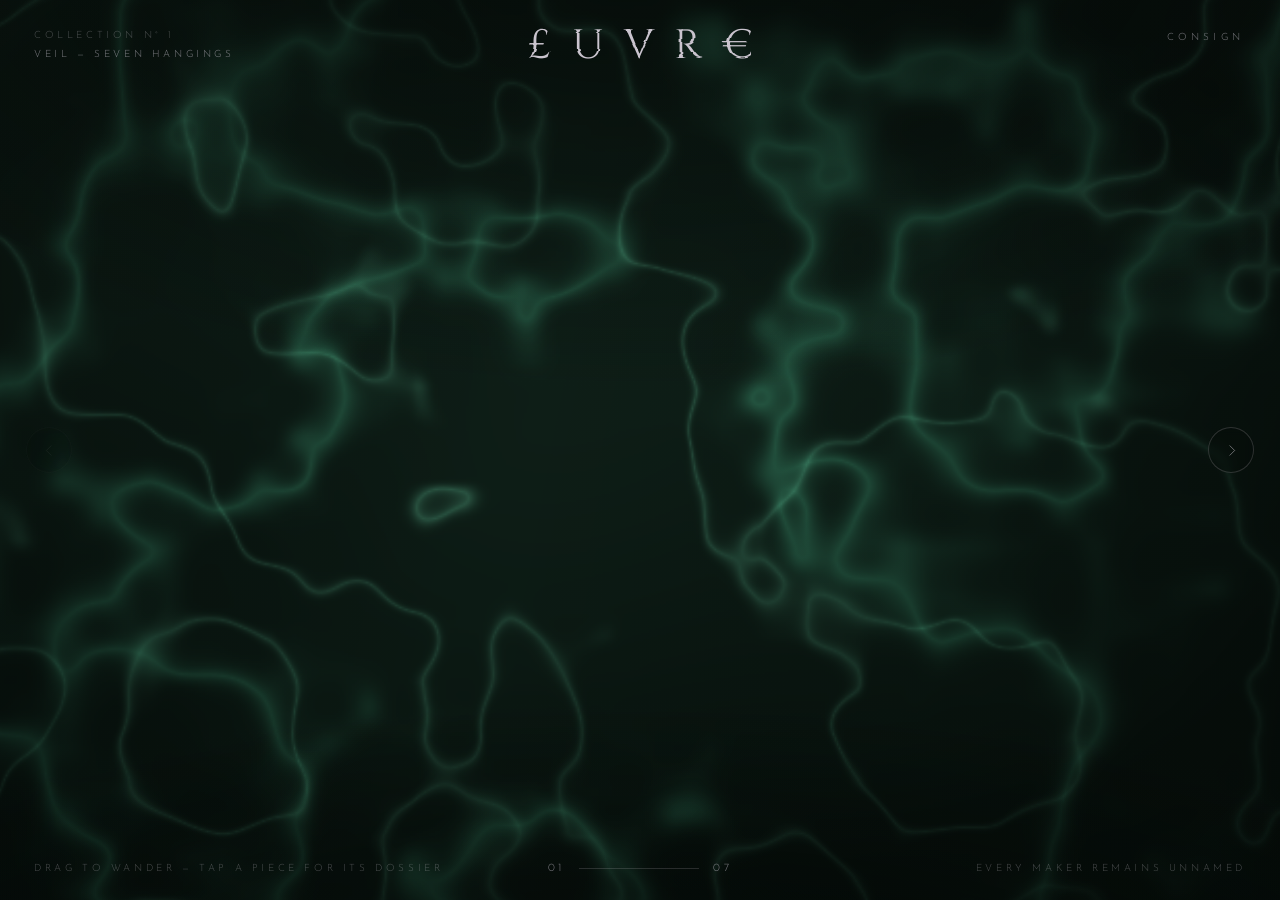
<file: index.html>
<!DOCTYPE html>
<html lang="en">
<head>
<meta charset="UTF-8">
<meta name="viewport" content="width=device-width, initial-scale=1, viewport-fit=cover">
<title>£UVR€ — Veil</title>
<link rel="preconnect" href="https://fonts.googleapis.com">
<link rel="preconnect" href="https://fonts.gstatic.com" crossorigin>
<link href="https://fonts.googleapis.com/css2?family=Cinzel:wght@400&family=Cormorant+Garamond:ital,wght@0,400;0,500;0,600;1,400;1,500&family=Josefin+Sans:wght@200;300;400;500&display=swap" rel="stylesheet">
<style>
/* ============ foundation ============ */
*{margin:0;padding:0;box-sizing:border-box}
:root{
  --ink:#cac4ce;                     /* every letter on the site */
  --ink-dim:rgba(202,196,206,.62);
  --ink-faint:rgba(202,196,206,.36);
  --lav:#cac4ce;
  --lav-soft:rgba(202,196,206,.5);
  --lav-line:rgba(202,196,206,.42);
  --hair:rgba(202,196,206,.13);
  --hair2:rgba(202,196,206,.3);
  --f-ui:'Josefin Sans',sans-serif;
  --f-serif:'Cormorant Garamond',serif;
  --f-logo:'Cinzel',serif;
  --curve:cubic-bezier(.22,1,.36,1);
}
html,body{height:100%}
body{background:#050907;color:var(--ink);font-family:var(--f-ui);overflow:hidden;
  user-select:none;-webkit-user-select:none;-webkit-tap-highlight-color:transparent;overscroll-behavior:none}
[hidden]{display:none!important}
button{font-family:inherit;background:none;border:0;color:inherit;cursor:pointer}
::selection{background:rgba(202,196,206,.25);color:#f2eff6}
:focus-visible{outline:1px solid var(--lav);outline-offset:3px}

/* ============ marble backdrop (emerald room, unchanged) ============ */
#bgWrap{position:fixed;inset:-7%;z-index:0;opacity:0;transition:opacity 1.6s ease .1s;will-change:transform}
body.ready #bgWrap{opacity:1}
#marble{position:absolute;inset:0;width:100%;height:100%;animation:drift 90s ease-in-out infinite alternate}
@keyframes drift{from{transform:translate3d(-1.1%,-.8%,0)}to{transform:translate3d(1.1%,.8%,0)}}
.bg-shade{position:absolute;inset:0;pointer-events:none;background:
  radial-gradient(100% 72% at 50% 0%,rgba(2,6,4,.58),transparent 62%),
  radial-gradient(120% 62% at 50% 110%,rgba(2,6,4,.62),transparent 58%),
  linear-gradient(102deg,rgba(2,6,4,.3),transparent 42%,rgba(2,6,4,.36))}

/* ============ HUD ============ */
.hud{position:fixed;left:0;right:0;z-index:40;display:grid;grid-template-columns:1fr auto 1fr;
  align-items:start;padding:26px 34px;pointer-events:none;opacity:0;transition:opacity .9s ease .7s}
body.ready .hud{opacity:1}
.hud>*{pointer-events:auto}
.hud.bottom{top:auto;bottom:0;align-items:center;padding:22px 34px}
.corner{font:300 10px/1.9 var(--f-ui);letter-spacing:.36em;text-transform:uppercase;color:var(--ink-faint)}
.corner .sub{display:block;color:var(--ink-dim)}
.corner.right{text-align:right}
#hint{transition:opacity .8s ease}
#hint.gone{opacity:0}
.consign-link{font:300 10px var(--f-ui);letter-spacing:.42em;text-transform:uppercase;color:var(--ink-dim);
  padding:6px 2px;border-bottom:1px solid transparent;transition:.35s}
.consign-link:hover{color:var(--ink);border-bottom-color:var(--lav-line)}

/* laser wordmark — £UVR€ */
.logo-wrap{grid-column:2;text-align:center;position:relative}
.logo{display:inline-block;position:relative;
  font:400 clamp(24px,3.2vw,42px)/1 var(--f-logo);
  letter-spacing:.5em;padding-left:.5em;color:var(--lav);
  filter:url(#laserFx);
  animation:laserOn 1.4s steps(1,end) both,laserPulse 3.6s 1.4s ease-in-out infinite}
@keyframes laserOn{0%{opacity:0}10%{opacity:.35}14%{opacity:.08}26%{opacity:.85}32%{opacity:.4}46%{opacity:1}100%{opacity:1}}
@keyframes laserPulse{
  0%,100%{text-shadow:0 0 1px rgba(240,238,246,.85),0 0 9px rgba(202,196,206,.7),0 0 24px rgba(202,196,206,.45),0 0 56px rgba(184,166,228,.3)}
  50%{text-shadow:0 0 1px rgba(246,244,250,.95),0 0 13px rgba(216,210,224,.9),0 0 32px rgba(202,196,206,.6),0 0 72px rgba(184,166,228,.44)}}
.logo::after{content:"";position:absolute;left:4%;right:4%;bottom:-15px;height:1px;transform-origin:50% 50%;
  background:linear-gradient(90deg,transparent,var(--lav) 18%,#ece9f2 50%,var(--lav) 82%,transparent);
  transform:scaleX(0);opacity:0;animation:beam 1.5s .85s ease-out}
@keyframes beam{0%{transform:scaleX(0);opacity:0}18%{opacity:1}55%{transform:scaleX(1)}100%{transform:scaleX(1);opacity:0}}

/* meter */
.meter{grid-column:2;display:flex;align-items:center;gap:14px;font:300 11px var(--f-ui);
  letter-spacing:.34em;color:var(--ink-dim)}
.meter .bar{width:120px;height:1px;background:rgba(202,196,206,.18);position:relative;overflow:hidden}
.meter .bar b{position:absolute;inset:0;background:var(--lav);transform-origin:0 50%;transform:scaleX(0);
  box-shadow:0 0 8px var(--lav-soft)}

/* edge navigation */
.nav{position:fixed;top:50%;transform:translateY(-50%);z-index:30;width:46px;height:46px;border-radius:50%;
  border:1px solid rgba(202,196,206,.2);background:rgba(6,12,9,.35);color:var(--ink-dim);
  display:flex;align-items:center;justify-content:center;transition:.35s;backdrop-filter:blur(4px)}
.nav:hover{color:var(--ink);border-color:var(--lav-line);box-shadow:0 0 24px -6px var(--lav-soft)}
.nav.off{opacity:.12;pointer-events:none}
#navPrev{left:26px}#navNext{right:26px}
@media (hover:none),(max-width:880px){.nav{display:none}}

/* ============ stage / slides ============ */
#stage{position:fixed;inset:0;z-index:10;cursor:grab;touch-action:none}
#stage:active{cursor:grabbing}
#track{position:absolute;inset:0;will-change:transform}
.slide{position:absolute;top:0;width:100%;height:100%}
.inner{height:100%;display:flex;align-items:center;justify-content:center;gap:clamp(36px,6vw,110px);padding:0 8vw}
.art-wrap{display:flex;flex-direction:column;align-items:center;gap:16px;will-change:transform}

/* the auto-frame (colors derived per-piece from the artwork itself) */
.art{position:relative;width:min(46vh,36vw);aspect-ratio:4/5;
  --gap:clamp(10px,2vmin,20px);--mp:clamp(12px,2.3vmin,24px);
  --l:rgba(190,210,196,.5);--l-soft:rgba(190,210,196,.35);--l-line:rgba(190,210,196,.14);
  --dom:rgba(60,140,110,.45);--dom2:rgba(60,140,110,.16);--matHi:#0b100d}
.deco{position:absolute;inset:0;background:linear-gradient(165deg,#111814,#070b09 70%);
  border:1px solid var(--l);
  box-shadow:0 34px 70px -26px rgba(0,0,0,.92),0 0 66px -6px var(--dom),inset 0 0 0 1px rgba(255,255,255,.035);
  transition:opacity .45s ease .22s,transform .7s var(--curve);transform-origin:50% 50%}
.deco::before{content:"";position:absolute;inset:-11px;border:1px solid var(--l-soft);pointer-events:none}
.mat{position:absolute;inset:var(--gap);padding:var(--mp)}
.mat-bg{position:absolute;inset:0;background:radial-gradient(130% 95% at 50% 24%,var(--matHi),#050807 82%);
  box-shadow:inset 0 0 0 1px var(--l-line),inset 0 0 48px var(--dom2);transition:opacity .5s ease .25s}
.mat canvas{position:relative;width:100%;height:100%;display:block}
.art.ghost .deco{opacity:0;transform:scale(1.14)}
.art.ghost .mat-bg{opacity:0}

.plaque{font:300 9px var(--f-ui);letter-spacing:.4em;text-transform:uppercase;color:rgba(202,196,206,.8);
  border:1px solid rgba(202,196,206,.24);padding:6px 12px 5px 16px}

/* caption */
.caption{width:min(30vw,330px);will-change:transform,opacity}
.cap-no{font:300 10px/1 var(--f-ui);letter-spacing:.42em;text-transform:uppercase;color:var(--ink);opacity:.78}
.cap-maker{font:500 clamp(34px,3.4vw,54px)/1.05 var(--f-serif);color:var(--ink);margin:16px 0 6px;font-weight:500}
.cap-title{font:italic 400 clamp(17px,1.5vw,22px)/1.4 var(--f-serif);color:var(--ink-dim)}
.cap-rule{display:block;width:44px;height:1px;background:var(--hair2);margin:24px 0 14px}
.cap-year{font:300 12px/1.7 var(--f-ui);letter-spacing:.4em;text-transform:uppercase;color:var(--ink-dim)}

/* entrance */
@keyframes rise{from{opacity:0;transform:translateY(28px) scale(.97)}to{opacity:1}}
@keyframes capIn{from{opacity:0;transform:translateY(14px)}to{opacity:1}}
body.ready .slide[data-i="0"] .art-wrap{animation:rise 1s .35s var(--curve) backwards}
body.ready .slide[data-i="0"] .caption{animation:capIn 1s .6s var(--curve) backwards}

/* ============ dossier (expanded view) ============ */
.dossier{position:fixed;inset:0;z-index:60}
.d-backdrop{position:absolute;inset:0;background:rgba(3,8,6,.82);backdrop-filter:blur(9px) saturate(1.15);
  opacity:0;transition:opacity .6s ease}
.dossier.open .d-backdrop{opacity:1}
.d-body{position:relative;height:100dvh;display:grid;grid-template-columns:1.08fr .92fr;
  place-items:center;gap:3vw;padding:9dvh 7vw 6dvh}
.d-close{position:fixed;top:24px;right:26px;z-index:66;width:44px;height:44px;border-radius:50%;
  border:1px solid rgba(202,196,206,.25);background:rgba(5,10,8,.5);color:var(--ink-dim);
  display:flex;align-items:center;justify-content:center;transition:.35s;opacity:0;pointer-events:none}
.dossier.open .d-close{opacity:1;pointer-events:auto;transition-delay:.45s}
.d-close:hover{color:var(--ink);border-color:var(--lav-line)}

.d-art{display:flex;flex-direction:column;align-items:center;min-width:0;--dw:min(42vh,56vw)}
.d-art .art{width:var(--dw)}
.g-hud{width:var(--dw);display:flex;justify-content:space-between;align-items:baseline;
  font:300 10px var(--f-ui);letter-spacing:.32em;text-transform:uppercase;color:var(--ink-faint)}
.g-hud .g-label{color:var(--ink-dim)}
#gStage{width:100%;overflow:hidden;cursor:grab;touch-action:none;margin-top:14px}
#gStage:active{cursor:grabbing}
#gTrack{display:flex;will-change:transform}
.g-item{flex:0 0 100%;display:flex;justify-content:center;align-items:center}
.g-item .art{width:var(--dw)}
.g-ctrl{width:var(--dw);display:flex;align-items:center;justify-content:center;gap:20px;margin-top:16px}
.g-arrow{width:34px;height:34px;border:1px solid var(--hair2);border-radius:50%;color:var(--ink-dim);
  display:flex;align-items:center;justify-content:center;transition:.3s}
.g-arrow:hover{color:var(--ink);border-color:var(--lav-line)}
.g-dots{display:flex;gap:8px}
.g-dots span{width:16px;height:1px;background:rgba(202,196,206,.25);transition:.4s}
.g-dots span.on{background:var(--lav);box-shadow:0 0 6px var(--lav-soft)}
.g-hint{font:300 9px var(--f-ui);letter-spacing:.3em;text-transform:uppercase;color:var(--ink-faint);margin-top:14px}
.g-hint .m-only{display:none}

.d-panel{max-height:78dvh;overflow:auto;padding:10px 14px 10px 0;user-select:text;scrollbar-width:thin;
  scrollbar-color:rgba(202,196,206,.2) transparent}
.d-panel::-webkit-scrollbar{width:4px}
.d-panel::-webkit-scrollbar-thumb{background:rgba(202,196,206,.18)}
.d-panel>*{opacity:0;transform:translateY(16px);transition:opacity .25s ease,transform .25s ease}
.d-panel.in>*{opacity:1;transform:none;
  transition:opacity .55s ease calc(.26s + var(--d)*.07s),transform .6s var(--curve) calc(.26s + var(--d)*.07s)}
.p-over{font:300 10px/1 var(--f-ui);letter-spacing:.4em;text-transform:uppercase;color:var(--ink);opacity:.78}
.p-maison{font:500 clamp(32px,3vw,48px)/1.06 var(--f-serif);margin:14px 0 6px}
.p-title{font:italic 400 19px/1.4 var(--f-serif);color:var(--ink-dim)}
.p-story{font:italic 400 17px/1.65 var(--f-serif);color:var(--ink-dim);margin:24px 0 4px;max-width:46ch}
.p-specs div{display:grid;grid-template-columns:110px 1fr;gap:14px;padding:12px 0;border-top:1px solid var(--hair)}
.p-specs dt{font:300 10px/1.7 var(--f-ui);letter-spacing:.3em;text-transform:uppercase;color:var(--ink-faint)}
.p-specs dd{font:400 16px/1.5 var(--f-serif);color:var(--ink)}
.p-offer{display:flex;align-items:center;justify-content:space-between;gap:18px;
  margin-top:26px;padding-top:22px;border-top:1px solid var(--hair)}
.p-price{font:500 30px var(--f-serif)}
.p-enquire{font:400 11px var(--f-ui);letter-spacing:.4em;text-transform:uppercase;color:var(--ink);
  border:1px solid var(--lav-line);padding:13px 24px 12px 28px;transition:.3s}
.p-enquire:hover{background:rgba(202,196,206,.08);box-shadow:0 0 26px -8px var(--lav-soft)}
.p-enquire:disabled{opacity:.5;cursor:default}
.p-note{font:italic 400 13px/1.6 var(--f-serif);color:var(--ink-faint);margin-top:16px}

/* ============ atelier portal (unlisted route) ============ */
.veil{position:fixed;inset:0;z-index:70;display:grid;place-items:center;padding:20px}
.veil-bg{position:absolute;inset:0;background:rgba(2,6,4,.74);opacity:0;transition:opacity .45s ease}
.veil.on .veil-bg{opacity:1}
.sheet{position:relative;width:min(500px,94vw);max-height:88dvh;overflow:auto;background:rgba(6,12,9,.96);
  border:1px solid var(--hair2);padding:clamp(28px,5vw,46px);opacity:0;transform:translateY(16px);
  transition:opacity .5s ease .1s,transform .55s var(--curve) .1s;user-select:text;
  scrollbar-width:thin;scrollbar-color:rgba(202,196,206,.2) transparent}
.sheet::-webkit-scrollbar{width:4px}
.sheet::-webkit-scrollbar-thumb{background:rgba(202,196,206,.18)}
.veil.on .sheet{opacity:1;transform:none}
.s-over{font:300 10px/1 var(--f-ui);letter-spacing:.4em;text-transform:uppercase;color:var(--ink);opacity:.78}
.sheet h3{font:500 clamp(28px,4vw,36px)/1.1 var(--f-serif);margin:14px 0 10px}
.s-copy{font:italic 400 15px/1.6 var(--f-serif);color:var(--ink-dim);margin-bottom:26px}
.f-field{display:block;margin-bottom:20px}
.f-field span{display:block;font:300 10px var(--f-ui);letter-spacing:.32em;text-transform:uppercase;
  color:var(--ink-faint);margin-bottom:8px}
.f-field input,.f-field textarea{width:100%;background:none;border:0;border-bottom:1px solid rgba(202,196,206,.25);
  color:var(--ink);font:400 17px var(--f-serif);padding:6px 2px 9px;transition:border-color .3s;resize:vertical}
.f-field input:focus,.f-field textarea:focus{outline:none;border-bottom-color:var(--lav)}
.f-grid{display:grid;grid-template-columns:1fr 1fr;gap:0 24px}
.form-msg{font:italic 400 13px var(--f-serif);color:var(--ink);opacity:.85;min-height:18px;margin:2px 0 14px}
.btn-line{font:400 11px var(--f-ui);letter-spacing:.4em;text-transform:uppercase;color:var(--ink);
  border:1px solid var(--lav-line);padding:13px 24px 12px 28px;transition:.3s}
.btn-line:hover{background:rgba(202,196,206,.08)}
.v-close{position:absolute;top:16px;right:16px;width:38px;height:38px;border-radius:50%;
  border:1px solid var(--hair2);color:var(--ink-dim);display:flex;align-items:center;justify-content:center;transition:.3s}
.v-close:hover{color:var(--ink);border-color:var(--lav-line)}

/* auth tabs */
.p-tabs{display:flex;gap:26px;margin-bottom:24px}
.ptab{font:300 10px var(--f-ui);letter-spacing:.36em;text-transform:uppercase;color:var(--ink-faint);
  padding:4px 0 6px;border-bottom:1px solid transparent;transition:.3s}
.ptab.on{color:var(--ink);border-bottom-color:var(--lav-line)}

/* signed-in desk */
.desk-head{display:flex;justify-content:space-between;align-items:center;gap:14px;
  padding:13px 16px;border:1px solid var(--hair);margin-bottom:26px;
  font:300 11px/1.6 var(--f-ui);letter-spacing:.14em;color:var(--ink-dim)}
.desk-head b{color:var(--ink);font-weight:400}
.desk-head .so{font:300 9px var(--f-ui);letter-spacing:.3em;text-transform:uppercase;color:var(--ink-faint);transition:.3s}
.desk-head .so:hover{color:var(--ink)}

/* file picking */
.file-line{display:block;font:italic 400 15px var(--f-serif);color:var(--ink-dim);
  border:1px dashed rgba(202,196,206,.3);padding:12px 14px;cursor:pointer;transition:.3s;
  white-space:nowrap;overflow:hidden;text-overflow:ellipsis}
.file-line:hover{color:var(--ink);border-color:var(--lav-line)}
.file-prev{display:block;max-height:110px;margin-top:12px;border:1px solid var(--hair2)}

/* ============ toasts ============ */
.toasts{position:fixed;left:50%;bottom:26px;transform:translateX(-50%);z-index:90;display:flex;
  flex-direction:column;gap:10px;align-items:center;pointer-events:none}
.toast{font:italic 400 15px/1.5 var(--f-serif);color:var(--ink);background:rgba(6,12,9,.92);
  border:1px solid rgba(202,196,206,.18);border-left:2px solid var(--lav);padding:12px 24px;
  max-width:min(84vw,480px);text-align:center;opacity:0;transform:translateY(12px);
  transition:.45s var(--curve);box-shadow:0 18px 44px -18px rgba(0,0,0,.8)}
.toast.on{opacity:1;transform:none}

/* ============ responsive ============ */
@media (orientation:portrait),(max-width:880px){
  .inner{flex-direction:column;justify-content:center;gap:26px;padding-top:7dvh}
  .art{width:min(72vw,42vh)}
  .caption{width:auto;max-width:82vw;text-align:center}
  .cap-rule{margin:16px auto 10px}
  .cap-maker{font-size:clamp(28px,7.5vw,38px)}
  .hud.bottom .corner.left{display:none}
  .g-hint .d-only{display:none}
  .g-hint .m-only{display:inline}
  .d-body{display:flex;flex-direction:column;justify-content:flex-start;gap:0;padding:0}
  .d-art{--dw:min(66vw,34dvh);margin-top:11dvh}
  .d-panel{position:fixed;left:0;right:0;bottom:0;max-height:56dvh;width:100%;
    background:rgba(6,11,9,.9);backdrop-filter:blur(14px);border-top:1px solid var(--hair2);
    padding:26px 26px calc(28px + env(safe-area-inset-bottom));overflow:auto;
    transform:translateY(103%);transition:transform .6s var(--curve) .16s}
  .d-panel.in{transform:none}
  .f-grid{grid-template-columns:1fr}
}
@media (max-width:640px){
  .hud{padding:18px 16px}
  .corner .sub{display:none}
  .corner{font-size:9px}
  .logo{font-size:21px;letter-spacing:.38em;padding-left:.38em}
  .corner.right{max-width:88px}
  .hud.bottom .corner.right{display:none}
}
@media (prefers-reduced-motion:reduce){
  *{animation-duration:.01ms!important;transition-duration:.01ms!important}
}
</style>
</head>
<body>

<!-- SVG filter: living texture for the laser wordmark -->
<svg width="0" height="0" style="position:absolute" aria-hidden="true">
  <filter id="laserFx" x="-30%" y="-80%" width="160%" height="260%">
    <feTurbulence type="fractalNoise" baseFrequency="0.002 0.09" numOctaves="2" seed="11" result="n">
      <animate attributeName="baseFrequency" dur="9s" values="0.002 0.09;0.0045 0.12;0.002 0.09" repeatCount="indefinite"/>
    </feTurbulence>
    <feDisplacementMap in="SourceGraphic" in2="n" scale="2.4" xChannelSelector="R" yChannelSelector="G"/>
  </filter>
</svg>

<!-- emerald marble, rendered procedurally -->
<div id="bgWrap" aria-hidden="true">
  <canvas id="marble"></canvas>
  <div class="bg-shade"></div>
</div>

<header class="hud top">
  <div class="corner left">Collection N° 1<span class="sub" id="colSub">Veil — seven hangings</span></div>
  <div class="logo-wrap"><h1 class="logo" aria-label="LUVRE">£UVR€</h1></div>
  <div class="corner right"><button class="consign-link" id="consignOpen" title="Atelier portal — unlisted route">Consign</button></div>
</header>

<main id="stage" aria-label="Gallery"><div id="track"></div></main>

<button class="nav" id="navPrev" aria-label="Previous piece">
  <svg viewBox="0 0 24 24" width="15" height="15" fill="none" stroke="currentColor" stroke-width="1.3"><path d="M15 4 7 12l8 8"/></svg>
</button>
<button class="nav" id="navNext" aria-label="Next piece">
  <svg viewBox="0 0 24 24" width="15" height="15" fill="none" stroke="currentColor" stroke-width="1.3"><path d="M9 4l8 8-8 8"/></svg>
</button>

<footer class="hud bottom">
  <div class="corner left" id="hint">drag to wander — tap a piece for its dossier</div>
  <div class="meter"><span id="idx">01</span><i class="bar"><b id="barFill"></b></i><span id="tot">07</span></div>
  <div class="corner right">every maker remains unnamed</div>
</footer>

<!-- expanded dossier -->
<section class="dossier" id="dossier" role="dialog" aria-modal="true" aria-label="Piece dossier" hidden>
  <div class="d-backdrop"></div>
  <button class="d-close" id="dClose" aria-label="Close dossier">
    <svg viewBox="0 0 24 24" width="13" height="13" fill="none" stroke="currentColor" stroke-width="1.4"><path d="M5 5l14 14M19 5L5 19"/></svg>
  </button>
  <div class="d-body">
    <div class="d-art">
      <div class="g-hud"><span class="g-label" id="gLabel"></span><span id="gIdx"></span></div>
      <div id="gStage"><div id="gTrack"></div></div>
      <div class="g-ctrl">
        <button class="g-arrow" id="gPrev" aria-label="Previous view">
          <svg viewBox="0 0 24 24" width="11" height="11" fill="none" stroke="currentColor" stroke-width="1.3"><path d="M15 4 7 12l8 8"/></svg>
        </button>
        <div class="g-dots" id="gDots"></div>
        <button class="g-arrow" id="gNext" aria-label="Next view">
          <svg viewBox="0 0 24 24" width="11" height="11" fill="none" stroke="currentColor" stroke-width="1.3"><path d="M9 4l8 8-8 8"/></svg>
        </button>
      </div>
      <p class="g-hint"><span class="d-only">drag the work to turn it · esc to return</span><span class="m-only">drag sideways to turn · pull down to return</span></p>
    </div>
    <div class="d-panel" id="dPanel">
      <span class="p-over" style="--d:0" id="dOver"></span>
      <h2 class="p-maison" style="--d:1" id="dMaison"></h2>
      <p class="p-title" style="--d:2" id="dTitle"></p>
      <p class="p-story" style="--d:3" id="dStory"></p>
      <dl class="p-specs" style="--d:4" id="dSpecs"></dl>
      <div class="p-offer" style="--d:5">
        <span class="p-price" id="dPrice"></span>
        <button class="p-enquire" id="enquire">Enquire</button>
      </div>
      <p class="p-note" style="--d:6">Inquiries route to the curatorial desk. The maker is never named — not to buyers, not in print.</p>
    </div>
  </div>
</section>

<!-- unlisted atelier portal: accounts + open posting -->
<div class="veil" id="consign" role="dialog" aria-modal="true" aria-label="Atelier portal" hidden>
  <div class="veil-bg"></div>
  <div class="sheet">
    <button class="v-close" id="consignClose" aria-label="Close">
      <svg viewBox="0 0 24 24" width="12" height="12" fill="none" stroke="currentColor" stroke-width="1.4"><path d="M5 5l14 14M19 5L5 19"/></svg>
    </button>
    <span class="s-over">Unlisted portal</span>
    <h3>Consign to £UVR€</h3>
    <p class="s-copy">Any house may hold a key to this atelier — no invitation, no name. Accounts are private; only the pseudonym you publish under is ever shown.</p>

    <div id="authBox">
      <div class="p-tabs">
        <button class="ptab on" data-auth="new" type="button">Create access</button>
        <button class="ptab" data-auth="ret" type="button">Sign in</button>
      </div>
      <form id="regForm" novalidate>
        <label class="f-field"><span>House handle — private</span><input name="handle" autocomplete="off"></label>
        <label class="f-field"><span>Private contact</span><input name="contact" autocomplete="off"></label>
        <label class="f-field"><span>Key · six characters or more</span><input name="pass" type="password" autocomplete="new-password"></label>
        <p class="form-msg" id="regMsg" role="status"></p>
        <button class="btn-line" type="submit">Cut a key</button>
      </form>
      <form id="logForm" hidden novalidate>
        <label class="f-field"><span>House handle</span><input name="handle" autocomplete="off"></label>
        <label class="f-field"><span>Key</span><input name="pass" type="password" autocomplete="current-password"></label>
        <p class="form-msg" id="logMsg" role="status"></p>
        <button class="btn-line" type="submit">Sign in</button>
      </form>
    </div>

    <div id="deskBox" hidden>
      <div class="desk-head">
        <span>signed in · <b id="deskHandle"></b> — never published</span>
        <button class="so" id="signOut" type="button">sign out</button>
      </div>
      <form id="postForm" novalidate>
        <label class="f-field"><span>House pseudonym — published</span><input name="pseudonym" autocomplete="off"></label>
        <label class="f-field"><span>Title of the piece</span><input name="title" autocomplete="off"></label>
        <div class="f-grid">
          <label class="f-field"><span>Year</span><input name="year" autocomplete="off"></label>
          <label class="f-field"><span>Price</span><input name="price" autocomplete="off"></label>
        </div>
        <label class="f-field"><span>Textile</span><input name="textile" autocomplete="off"></label>
        <label class="f-field"><span>Dimensions</span><input name="dims" autocomplete="off"></label>
        <label class="f-field"><span>Statement</span><textarea name="story" rows="3"></textarea></label>
        <label class="f-field"><span>Care</span><input name="care" autocomplete="off"></label>
        <label class="f-field"><span>Plate image *</span>
          <input type="file" id="postFile" accept="image/*" hidden>
          <span class="file-line" id="fileLine">select a photograph of the piece</span>
          <img class="file-prev" id="filePrev" alt="" hidden>
        </label>
        <p class="form-msg" id="postMsg" role="status"></p>
        <button class="btn-line" type="submit">Hang it in the gallery</button>
      </form>
    </div>
  </div>
</div>

<div class="toasts" id="toasts" aria-live="polite"></div>

<script>
'use strict';
/* =====================================================================
   £UVR€ — single-file gallery.

   =====================================================================
   THE BACKEND — accounts & open consignment
   ---------------------------------------------------------------------
   TRANSPORT = 'local'  (current): the whole backend runs inside the
   browser against localStorage, so anyone can register an account and
   hang pieces from outside the admin/developer workspace — no server,
   no keys, and listings persist across reloads.

   TRANSPORT = 'http'   (production): point BASE at your own server and
   replace the bodies of the API methods below with fetch calls —
   the method signatures already map 1:1 onto REST:

       POST {BASE}/auth/register   {handle, contact, pass}        → {token, handle}
       POST {BASE}/auth/login      {handle, pass}                 → {token, handle}
       GET  {BASE}/auth/session    Authorization: Bearer <token>  → {handle}
       POST {BASE}/auth/logout     Authorization: Bearer <token>
       POST {BASE}/listings        Authorization: Bearer <token>
            JSON {pseudonym, title, year, textile, dims, price,
                  story, care, img}                                → public listing
       GET  {BASE}/listings                                        → [public listing]

   Server-side schema (PRIVATE tables — the blind-seller rule lives here):
       users    (id, handle, contact, pass_hash, salt, role)
       listings (id, seller_ref → users.id, pseudonym, title, year,
                 textile, dims, price, story, care, image, status)
   The PUBLIC projection of a listing drops seller_ref, handle and
   contact — only the chosen pseudonym is ever published.

   Local-transport caveat: passwords are salted + SHA-256 hashed, but
   localStorage is still client-readable. Run the http transport with
   server-side hashing (bcrypt/argon2) for production.
   The API is also exposed as window.LUVRE_API for external tooling.
   ===================================================================== */
const LUVRE_API=(()=>{
  const NS='luvre.v2';
  const mem={users:[],sessions:[],listings:[]};     // fallback if storage is blocked
  const store={
    get(k){try{const v=localStorage.getItem(NS+'.'+k);return v?JSON.parse(v):mem[k]}catch(e){return mem[k]}},
    set(k,v){try{localStorage.setItem(NS+'.'+k,JSON.stringify(v));return true}catch(e){mem[k]=v;return false}}
  };
  const uid=()=>{try{return [...crypto.getRandomValues(new Uint8Array(8))].map(b=>b.toString(16).padStart(2,'0')).join('')}
    catch(e){return Math.random().toString(16).slice(2,18)}};
  async function sha(str){
    if(crypto.subtle){ // secure context
      const b=await crypto.subtle.digest('SHA-256',new TextEncoder().encode(str));
      return [...new Uint8Array(b)].map(x=>x.toString(16).padStart(2,'0')).join('');
    }
    let h=5381;for(let i=0;i<str.length;i++)h=((h*33)^str.charCodeAt(i))>>>0; // fallback
    return 'f'+h.toString(16);
  }
  function userFromToken(token){
    if(!token)return null;
    const sessions=(store.get('sessions')||[]).filter(s=>s.exp>Date.now());
    const s=sessions.find(x=>x.token===token);
    if(!s)return null;
    return (store.get('users')||[]).find(u=>u.id===s.userId)||null;
  }
  async function register({handle,contact,pass}){
    handle=String(handle||'').trim();contact=String(contact||'').trim();
    if(!handle||!contact||!pass)throw new Error('Every field is required.');
    if(pass.length<6)throw new Error('A key of six characters at least.');
    const users=store.get('users')||[];
    if(users.some(u=>u.handle===handle.toLowerCase()))throw new Error('That handle is already held.');
    const salt=uid().slice(0,12);
    users.push({id:uid(),handle:handle.toLowerCase(),contact,salt,hash:await sha(salt+pass),created:Date.now()});
    if(!store.set('users',users))throw new Error('The vault refused (storage full).');
    return login({handle,pass});                        // cut a key → walk straight in
  }
  async function login({handle,pass}){
    const u=(store.get('users')||[]).find(x=>x.handle===String(handle||'').trim().toLowerCase());
    if(!u||await sha(u.salt+pass)!==u.hash)throw new Error('No such handle, or the key does not turn.');
    const token=uid();
    const sessions=store.get('sessions')||[];
    sessions.push({token,userId:u.id,exp:Date.now()+7*864e5});
    store.set('sessions',sessions);
    store.set('token',token);                           // remembered session
    return {token,handle:u.handle};
  }
  async function logout(token){
    store.set('sessions',(store.get('sessions')||[]).filter(s=>s.token!==token));
    store.set('token',null);
  }
  async function me(token){const u=userFromToken(token);return u?{handle:u.handle}:null}
  function publicProject(rec){                          // blind-seller projection
    return {id:rec.id,maker:rec.pseudonym,title:rec.title,year:rec.year,
      micro:(rec.textile||'').split('·')[0].trim()||'materials undisclosed',
      textile:rec.textile,dims:rec.dims,price:rec.price,story:rec.story,care:rec.care,
      img:rec.img||null,user:true};
  }
  async function createListing(token,data){
    const u=userFromToken(token);
    if(!u)throw new Error('Your session has dissolved. Sign in again.');
    const rec={id:uid(),sellerRef:u.id,                 // private — never published
      pseudonym:String(data.pseudonym||'').trim()||u.handle,
      title:String(data.title||'').trim()||'Untitled hanging',
      year:String(data.year||new Date().getFullYear()).trim(),
      textile:String(data.textile||'Materials not disclosed').trim(),
      dims:String(data.dims||'—').trim(),
      price:String(data.price||'Upon request').trim(),
      story:String(data.story||'No statement was filed; the cloth speaks for its house.').trim(),
      care:String(data.care||'Treat as an heirloom · dry clean only').trim(),
      img:data.img||null,created:Date.now()};
    const listings=store.get('listings')||[];
    listings.push(rec);
    if(!store.set('listings',listings))throw new Error('The vault is full — try a smaller image.');
    return publicProject(rec);
  }
  async function publicListings(){return (store.get('listings')||[]).map(publicProject)}
  async function myListings(token){
    const u=userFromToken(token);if(!u)return[];
    return (store.get('listings')||[]).filter(l=>l.sellerRef===u.id).map(publicProject);
  }
  function savedToken(){return store.get('token')||null}
  return {register,login,logout,me,createListing,publicListings,myListings,savedToken};
})();
window.LUVRE_API=LUVRE_API; // exposed for external tooling / testing

/* ---------- deterministic randomness & noise ---------- */
function mulberry32(a){return function(){a|=0;a=a+0x6D2B79F5|0;let t=Math.imul(a^a>>>15,1|a);t=t+Math.imul(t^t>>>7,61|t)^t;return((t^t>>>14)>>>0)/4294967296}}
function hash2i(x,y,s){let h=Math.imul(x|0,374761393)+Math.imul(y|0,668265263)+Math.imul(s|0,1442695041);h=h^h>>>13;h=Math.imul(h,1274126177);h^=h>>>16;return(h>>>0)/4294967296}
function vnoise(x,y,s){const xi=Math.floor(x),yi=Math.floor(y),xf=x-xi,yf=y-yi;
  const u=xf*xf*(3-2*xf),v=yf*yf*(3-2*yf);
  const a=hash2i(xi,yi,s),b=hash2i(xi+1,yi,s),c=hash2i(xi,yi+1,s),d=hash2i(xi+1,yi+1,s);
  return a+(b-a)*u+(c-a)*v+(a-b-c+d)*u*v}
function fbm(x,y,s,o){let v=0,a=.5,f=1,t=0;for(let i=0;i<o;i++){v+=a*vnoise(x*f,y*f,s+i*77);t+=a;a*=.5;f*=2.03}return v/t}
const clamp=(v,a,b)=>v<a?a:v>b?b:v;
const pad=n=>String(n).padStart(2,'0');
const $=id=>document.getElementById(id);

/* ---------- the seed collection (admin-curated hangings) ---------- */
const SEED=[
 {seed:911,   maker:'Maison Verrière',    title:'Reliquary Drap',  year:2025, micro:'madder & iron on silk',
  textile:'Mulberry silk, 22 momme · cut on the bias · hand-rolled hem', dims:'96 × 158 cm', price:'€ 3,900',
  story:'Dyed in a single bath of madder and iron, folded wet and left to sleep for eleven days. The creases you see are the record of that rest — the house calls it the memory of the cloth.',
  care:'Dry clean only · fold in acid-free tissue',
  pal:[[52,14,18],[118,34,38],[186,92,78],[104,30,34],[38,12,14]], accent:[214,150,96], foldN:11, pins:5, warp:1.2, sheen:60},
 {seed:4127,  maker:'Atelier Ondine',     title:'Tide Study Nº 4', year:2024, micro:'four indigos, one warp',
  textile:'Indigo-dyed silk twill, 9.2 mm · rolled selvedge', dims:'104 × 150 cm', price:'€ 4,200',
  story:'A single warp passed four times through indigo of decreasing strength, so the colour deepens like water taking light. It was worn once, for one hour, at low tide.',
  care:'Dry clean only · keep from direct light',
  pal:[[16,24,48],[40,58,102],[94,122,170],[36,50,86],[14,20,40]], accent:[176,206,232], foldN:8, pins:4, warp:.8, sheen:78},
 {seed:77,    maker:'House of Salt',      title:'Vespers',         year:2023, micro:'loom-state raw silk',
  textile:'Raw silk noil · loom-state edges · undyed', dims:'112 × 162 cm', price:'€ 2,850',
  story:'Undyed raw silk from the last vertical mill on the coast. Nothing was corrected; every slub and knot stands exactly where the loom left it.',
  care:'Hand wash cold, dry flat · never iron the slubs',
  pal:[[150,132,104],[204,188,158],[234,224,200],[172,152,120],[126,110,86]], accent:[240,232,208], foldN:12, pins:6, warp:1.3, sheen:34},
 {seed:2601,  maker:'Studio Callais',     title:'Patina II',        year:2025, micro:'salt-fixed patina',
  textile:'Cotton lamé with copper weft · patina arrested in sea salt', dims:'98 × 146 cm', price:'€ 5,100',
  story:'Copper thread buried in sea-salt and yarrow for a season, then hung to stop the green exactly where it had arrived. The result cannot be repeated; it was not attempted.',
  care:'Do not wash · the patina is the piece',
  pal:[[14,44,36],[38,96,76],[104,156,122],[52,116,88],[20,58,46]], accent:[198,124,72], foldN:9, pins:4, warp:1.0, sheen:26},
 {seed:883,   maker:'Atelier Brume',     title:'Ash Liturgy',      year:2022, micro:'rain-washed wool–silk',
  textile:'Wool–silk, 62 / 38 · washed in collected rain', dims:'108 × 156 cm', price:'€ 3,300',
  story:'A charcoal warp crossed with a bone weft, washed in rain gathered from the workshop roof. The grey is not dyed; it is allowed.',
  care:'Dry clean only · air for a day each season',
  pal:[[224,218,206],[178,170,156],[64,60,56],[150,142,130],[210,204,192]], accent:[112,106,98], foldN:7, pins:3, warp:.7, sheen:20},
 {seed:1543,  maker:'Maison Solaire',    title:'Hour of the Lion',  year:2024, micro:'double-dyed saffron',
  textile:'Lampas-weave silk · double-dyed saffron and madder', dims:'100 × 152 cm', price:'€ 4,600',
  story:'Saffron and madder layered while the vat was deliberately too hot. The weaver records the minute the colour broke: 15:40, late August.',
  care:'Dry clean only · the saffron fades proudly',
  pal:[[112,52,18],[196,110,38],[236,168,86],[158,78,26],[84,38,14]], accent:[244,196,120], foldN:10, pins:5, warp:1.15, sheen:64},
 {seed:3366,  maker:'Compagnie Minérale', title:'Sterling Rite',   year:2023, micro:'true metallic thread',
  textile:'Silver lamé on slate silk ground · weighted hem', dims:'92 × 144 cm', price:'€ 6,800',
  story:'True metallic thread on a slate ground, woven so slowly the loom was said to be thinking. It holds light the way stone holds rain — briefly, and all at once.',
  care:'Surface wipe only · avert perfume',
  pal:[[104,112,124],[168,178,192],[224,232,240],[136,144,158],[78,84,96]], accent:[238,246,252], foldN:13, pins:6, warp:1.35, sheen:92},
];
let pieces=[];                       // seed + everything the public hangs
const WORDS=['zero','one','two','three','four','five','six','seven','eight','nine','ten','eleven','twelve'];
const VLBL=['I — The hanging','II — Counter view','III — Macro · weave','IV — Macro · dye'];

/* ---------- procedural emerald marble ---------- */
function paintMarble(canvas){
  const iw=innerWidth,ih=innerHeight;
  let mw=Math.min(860,Math.max(460,Math.round(iw*.55)));
  let mh=Math.max(240,Math.round(mw*ih/iw));
  canvas.width=mw;canvas.height=mh;
  const x=canvas.getContext('2d');
  const img=x.createImageData(mw,mh),d=img.data,S=4021;
  let q=0;
  for(let j=0;j<mh;j++){
    for(let i=0;i<mw;i++){
      const nx=i*.0038,ny=j*.0038;
      const q1=fbm(nx*1.7,ny*1.7,S,4);
      const t=Math.pow(1-Math.abs(Math.sin(nx*1.15+ny*.5+(q1-.5)*8.5)),4);
      const q2=fbm(nx*2.7+7.7,ny*2.7+3.1,S+31,3);
      const t2=Math.pow(1-Math.abs(Math.sin(nx*2.4-ny*1.35+(q2-.5)*9)),10)*.55;
      const patch=fbm(nx*.55+13,ny*.55+5,S+77,3);
      const gx=i/mw,gy=j/mh;
      let r=5+11*patch+5*(1-gy), g=13+23*patch+7*(1-gy), b=10+17*patch+6*(1-gy);
      const vm=t*(.45+.55*q1);  r+=34*vm; g+=84*vm; b+=64*vm;
      const fm=t2*(.35+.65*q2); r+=66*fm; g+=128*fm; b+=102*fm;
      const diag=Math.max(0,gx*.72+gy*.5-.55)*.55;
      const vg=1-.4*Math.pow(Math.min(1,Math.hypot(gx-.5,(gy-.46)*1.15)*1.9),2);
      const k=(1-diag)*vg;
      d[q]=r*k;d[q+1]=g*k;d[q+2]=b*k;d[q+3]=255;q+=4;
    }
  }
  x.putImageData(img,0,0);
}

/* ---------- generative textile renderer (seed pieces) ----------
   variant 0: primary drape · 1: counter drape · 2: macro weave · 3: macro dye */
function renderGarment(p,variant,W,H){
  const cv=document.createElement('canvas');cv.width=W;cv.height=H;
  const ctx=cv.getContext('2d');
  const img=ctx.createImageData(W,H),d=img.data;
  const seed=(p.seed*2654435761^variant*97531)>>>0;
  const R=mulberry32(seed);
  const zoom=variant>=2?(variant===2?3.4:2.7):1, span=1/zoom;
  const cx=zoom>1?0.40+R()*0.20:0.5, cy=zoom>1?0.38+R()*0.20:0.5;
  const mirrored=variant===1;
  const foldN=p.foldN*(mirrored?0.8:1);
  const warpA=p.warp*(mirrored?1.3:1);
  const phOff=variant*1.9+R()*6.283;
  const lightTilt=(mirrored?-1:1)*(0.09+R()*0.05);
  const jit=[];for(let k=0;k<24;k++)jit.push((R()-0.5)*1.5);
  const dyePh=R()*6.283,driftF=1.2+R()*1.4,driftA=0.16+R()*0.14;
  const cloudS=(p.seed%997)+variant*131,cloudA=0.45+R()*0.3;
  const sheenPh=R()*6.283,sheenF=2.2+R()*1.6;
  const sheenAmt=(variant>=2?(variant===2?15:30):p.sheen)*(mirrored?0.75:1);
  const threads=120+(R()*30|0);
  const threadA=variant===2?32:variant===3?9:5.5;
  const blobs=[],nb=variant===3?3:2;
  for(let k=0;k<nb;k++)blobs.push({x:.3+R()*.4,y:.26+R()*.42,r:.16+R()*.2,a:.3+R()*.3,c:variant===2?p.pal[2]:p.accent});
  const pal=p.pal,pins=p.pins,sd=seed&1023,stitch=variant===0;

  function rampCol(t){
    const n=pal.length;t=t-Math.floor(t);
    const f=t*n,i=f|0,fr=f-i,a=pal[i%n],b=pal[(i+1)%n];
    return[a[0]+(b[0]-a[0])*fr,a[1]+(b[1]-a[1])*fr,a[2]+(b[2]-a[2])*fr];
  }
  let q=0;
  for(let py=0;py<H;py++){
    const fy=py/H;
    for(let px=0;px<W;px++){
      const fx=px/W;
      const u=cx+(fx-0.5)*span, v=cy+(fy-0.5)*span;
      let alpha=255,dTop=1,ed=1,hem=1;
      if(zoom===1){
        const hw=0.335*(1+0.05*Math.sin(v*4.2+1.7)+0.05*(vnoise(v*2.1,3.3,21)-.5));
        const top=0.05+0.026*(1-Math.cos(6.2832*u*pins));
        hem=0.955-0.02*vnoise(u*4.4,3.1,55)-0.012*Math.sin(u*7+2);
        const edr=Math.min(hw-Math.abs(u-0.5),v-top,hem-v);
        if(edr<=0){q+=4;continue}
        const ew=0.006;
        if(edr<ew)alpha=255*edr/ew;
        ed=Math.min(1,edr/0.05);
        dTop=Math.min(1,(v-top)/0.16);
      }
      const drift=Math.sin(u*driftF*3.1416+dyePh)*driftA;
      const cloud=(fbm(u*2.3+cloudS*.011,v*2.7+cloudS*.017,cloudS,3)-.5)*cloudA;
      const c=rampCol(v*1.12+drift+cloud);
      for(let k=0;k<blobs.length;k++){
        const b=blobs[k],dd=Math.hypot(u-b.x,(v-b.y)*1.15);
        if(dd<b.r){const w=1-dd/b.r,kk=w*w*(3-2*w)*b.a;
          c[0]+=(b.c[0]-c[0])*kk;c[1]+=(b.c[1]-c[1])*kk;c[2]+=(b.c[2]-c[2])*kk}
      }
      const ju=jit[Math.min(23,Math.abs(u*24)|0)]*Math.sin(v*1.7+1.3);
      const sh=Math.sin(u*foldN*6.2832+warpA*Math.sin(v*2.6+phOff)+ju+(mirrored?3.1416:0));
      let lum=1+sh*(0.15+0.11*(1-v));
      lum*=1.05-v*0.26+lightTilt*(u-0.5)*2;
      const swv=Math.sin(u*sheenF*3.1416+v*1.9+sheenPh);
      if(swv>0)lum+=Math.pow(swv,16)*(sheenAmt/90);
      lum*=0.5+0.5*dTop;
      lum*=0.55+0.45*ed;
      if(stitch){
        const band=v-(hem-0.045);
        if(band>0&&band<0.007&&Math.sin(u*150+1)>0.15)lum*=0.7;
      }
      let th=Math.pow(Math.abs(Math.sin(3.14159*v*threads)),1.6)*(0.55+0.8*hash2i(v*threads|0,7,sd));
      th+=Math.pow(Math.abs(Math.sin(3.14159*u*threads*1.9)),1.6)*0.4;
      const tAdd=(th-0.8)*threadA*(0.35+0.65*Math.min(lum,1.4));
      const g=(hash2i(px,py,sd)-.5)*7;
      const r0=c[0]*lum+tAdd+g,g0=c[1]*lum+tAdd+g,b0=c[2]*lum+tAdd+g;
      d[q]=r0<0?0:r0>255?255:r0;d[q+1]=g0<0?0:g0>255?255:g0;d[q+2]=b0<0?0:b0>255?255:b0;
      d[q+3]=alpha;q+=4;
    }
  }
  ctx.putImageData(img,0,0);
  return cv;
}

/* ---------- uploaded-image plates (public consignments) ----------
   v0: cover-fit full view · v1: re-framed view · v2/v3: true macro crops */
function loadImgEl(p){return new Promise((res,rej)=>{
  if(p._imgEl)return res(p._imgEl);
  const im=new Image();
  im.onload=()=>{p._imgEl=im;res(im)};
  im.onerror=()=>rej(new Error('image'));
  im.src=p.img;
})}
async function imagePlate(p,variant,W,H){
  const im=await loadImgEl(p);
  const c=document.createElement('canvas');c.width=W;c.height=H;
  const x=c.getContext('2d');
  x.fillStyle='#070b09';x.fillRect(0,0,W,H);
  if(variant===0){
    const s=Math.max(W/im.width,H/im.height);
    x.drawImage(im,(W-im.width*s)/2,(H-im.height*s)/2,im.width*s,im.height*s);
  }else{
    const Z=[0,1.28,2.9,2.4][variant];
    const C=[0,[.42,.38],[.5,.5],[.68,.72]][variant];
    const cw=im.width/Z,ch=im.height/Z;
    const cx=clamp(im.width*C[0]-cw/2,0,Math.max(0,im.width-cw));
    const cy=clamp(im.height*C[1]-ch/2,0,Math.max(0,im.height-ch));
    x.drawImage(im,cx,cy,cw,ch,0,0,W,H);
  }
  return c;
}
/* downscale an uploaded file into a storable plate */
function fileToPlate(file){
  return new Promise((res,rej)=>{
    if(!/^image\//.test(file.type))return rej(new Error('not an image'));
    const url=URL.createObjectURL(file);
    const im=new Image();
    im.onload=()=>{
      try{
        const MAX=960,s=Math.min(1,MAX/Math.max(im.width,im.height));
        const c=document.createElement('canvas');
        c.width=Math.max(1,Math.round(im.width*s));
        c.height=Math.max(1,Math.round(im.height*s));
        const x=c.getContext('2d');
        x.fillStyle='#070b09';x.fillRect(0,0,c.width,c.height);
        x.drawImage(im,0,0,c.width,c.height);
        res({url:c.toDataURL('image/jpeg',.85)});
      }catch(err){rej(err)}finally{URL.revokeObjectURL(url)}
    };
    im.onerror=()=>{URL.revokeObjectURL(url);rej(new Error('would not open'))};
    im.src=url;
  });
}

/* ---------- auto-frame engine: dominant-colour extraction ----------
   Works identically on generated canvases and uploaded photographs. */
function extractPalette(srcCanvas){
  const w=48,h=60,c=document.createElement('canvas');c.width=w;c.height=h;
  const x=c.getContext('2d');x.drawImage(srcCanvas,0,0,w,h);
  const data=x.getImageData(0,0,w,h).data;
  const buckets=new Map();
  for(let i=0;i<data.length;i+=4){
    if(data[i+3]<128)continue;
    const key=(data[i]>>4)<<8|(data[i+1]>>4)<<4|(data[i+2]>>4);
    let e=buckets.get(key);if(!e){e={n:0,r:0,g:0,b:0};buckets.set(key,e)}
    e.n++;e.r+=data[i];e.g+=data[i+1];e.b+=data[i+2];
  }
  const sorted=[...buckets.values()].sort((a,b)=>b.n-a.n).map(e=>[e.r/e.n,e.g/e.n,e.b/e.n]);
  const picks=[];
  for(const s of sorted){
    if(picks.length>=3)break;
    let ok=true;
    for(const pck of picks)if(Math.hypot(s[0]-pck[0],s[1]-pck[1],s[2]-pck[2])<70){ok=false;break}
    if(ok)picks.push(s);
  }
  while(picks.length<3)picks.push(sorted[0]||[60,140,110]);
  return picks;
}
function applyFrame(art,pal){
  const dom=pal[0],acc=pal[1]||dom;
  const lift=c=>c.map(v=>Math.round(v+(250-v)*.45));
  const line=lift(acc),dv=dom.map(v=>v|0),hi=dom.map(v=>Math.round(v*.08+5));
  const s=art.style;
  s.setProperty('--l',`rgb(${line})`);
  s.setProperty('--l-soft',`rgba(${line},.38)`);
  s.setProperty('--l-line',`rgba(${line},.16)`);
  s.setProperty('--dom',`rgba(${dv},.5)`);
  s.setProperty('--dom2',`rgba(${dv},.18)`);
  s.setProperty('--matHi',`rgb(${hi})`);
}

/* ---------- stage construction ---------- */
const track=$('track'),stage=$('stage');
const slideEls=[],wrapEls=[],capEls=[];
function buildSlide(p,i){
  const s=document.createElement('div');
  s.className='slide';s.style.left=(i*100)+'%';s.dataset.i=i;
  s.innerHTML=`
    <div class="inner">
      <div class="art-wrap">
        <div class="art"><i class="deco"></i><div class="mat"><i class="mat-bg"></i></div></div>
        <div class="plaque">Veil — N° ${pad(i+1)}</div>
      </div>
      <div class="caption">
        <span class="cap-no">N° ${pad(i+1)} · one of one</span>
        <h2 class="cap-maker">${p.maker}</h2>
        <p class="cap-title">${p.title}</p>
        <span class="cap-rule"></span>
        <span class="cap-year">${p.year} — ${p.micro}</span>
      </div>
    </div>`;
  track.appendChild(s);
  slideEls.push(s);wrapEls.push(s.querySelector('.art-wrap'));capEls.push(s.querySelector('.caption'));
}
async function renderPiece(i){
  const p=pieces[i];
  if(p._pal||p._pending)return;
  p._pending=true;
  try{
    const art=slideEls[i].querySelector('.art');
    const cv=p.img?await imagePlate(p,0,560,700):renderGarment(p,0,560,700);
    p._mainCv=cv;
    art.querySelector('.mat').appendChild(cv);
    p._pal=extractPalette(cv);          // the frame is derived from the artwork itself
    applyFrame(art,p._pal);
  }finally{p._pending=false}
}
function refreshCollectionLabel(){
  $('colSub').textContent='Veil — '+(WORDS[pieces.length]||pieces.length)+' hangings';
}
function addPiece(p){
  pieces.push(p);
  buildSlide(p,pieces.length-1);
  $('tot').textContent=pad(pieces.length);
  refreshCollectionLabel();
  renderPiece(pieces.length-1);
  dirty=true;
}

/* ---------- gallery motion (drag / glide / parallax) ---------- */
let current=0,dirty=true,glide=null,drag=null,lastIdx=-1,hintHidden=false;
const bgWrap=$('bgWrap'),barFill=$('barFill'),idxEl=$('idx');
function apply(){
  const vw=innerWidth;
  track.style.transform=`translate3d(${(-current*vw).toFixed(2)}px,0,0)`;
  bgWrap.style.transform=`translate3d(${(-current*10).toFixed(1)}px,0,0)`;
  for(let i=0;i<pieces.length;i++){
    const off=current-i,a=Math.abs(off);
    if(a>1.35||!pieces[i]._pal){slideEls[i].style.visibility='hidden';continue}
    slideEls[i].style.visibility='visible';
    wrapEls[i].style.transform=`translate3d(${(off*-6).toFixed(2)}vw,0,0) scale(${(1-Math.min(a*.05,.08)).toFixed(3)})`;
    capEls[i].style.transform=`translate3d(${(off*-26).toFixed(2)}vw,0,0)`;
    capEls[i].style.opacity=Math.max(0,1-Math.max(0,a-.14)*2.2).toFixed(3);
  }
  barFill.style.transform=`scaleX(${(clamp(current,0,pieces.length-1)/(pieces.length-1)).toFixed(4)})`;
  const ci=Math.round(clamp(current,0,pieces.length-1));
  if(ci!==lastIdx){
    lastIdx=ci;idxEl.textContent=pad(ci+1);
    $('navPrev').classList.toggle('off',ci<=0);
    $('navNext').classList.toggle('off',ci>=pieces.length-1);
  }
}
function glideTo(t){
  t=clamp(t,0,pieces.length-1);
  const from=current,d=t-from,t0=performance.now(),dur=clamp(420+Math.abs(d)*260,420,900);
  glide=now=>{
    const p=Math.min(1,(now-t0)/dur);
    current=from+d*(1-Math.pow(1-p,4));dirty=true;
    if(p>=1)glide=null;
  };
}
function loop(now){
  if(glide)glide(now);
  if(dirty){apply();dirty=false}
  requestAnimationFrame(loop);
}
function hideHint(){if(hintHidden)return;hintHidden=true;$('hint').classList.add('gone')}

stage.addEventListener('pointerdown',e=>{
  if(overlayOpen||veilOpen)return;
  if(e.pointerType==='mouse'&&e.button!==0)return;
  drag={x0:e.clientX,y0:e.clientY,t0:performance.now(),i:current,moved:false,
        tgt:e.target.closest('.art-wrap'),lv:{x:e.clientX,t:performance.now()}};
  stage.setPointerCapture(e.pointerId);
});
stage.addEventListener('pointermove',e=>{
  if(!drag)return;
  const dx=e.clientX-drag.x0,dy=e.clientY-drag.y0;
  if(!drag.moved&&Math.hypot(dx,dy)>7)drag.moved=true;
  if(!drag.moved)return;
  drag.lv={x:e.clientX,t:performance.now()};
  let raw=drag.i-dx/innerWidth;
  if(raw<0)raw*=.32;else if(raw>pieces.length-1)raw=(pieces.length-1)+(raw-(pieces.length-1))*.32;
  current=raw;dirty=true;hideHint();
});
stage.addEventListener('pointerup',()=>{
  if(!drag)return;
  const d=drag;drag=null;
  if(!d.moved){
    if(d.tgt&&!overlayOpen&&!veilOpen)openDossier(Math.round(clamp(current,0,pieces.length-1)));
    return;
  }
  const dt=d.lv.t-d.t0;
  const v=dt>0?(d.lv.x-d.x0)/dt:0;
  let tgt;
  if(v<-.32)tgt=Math.ceil(current-.08);
  else if(v>.32)tgt=Math.floor(current+.08);
  else tgt=Math.round(current);
  glideTo(tgt);
});
stage.addEventListener('pointercancel',()=>{drag=null});

let wheelLock=0;
addEventListener('wheel',e=>{
  if(overlayOpen||veilOpen)return;
  const dx=e.deltaX,dy=e.deltaY;
  if(Math.abs(dx)>10&&Math.abs(dx)>Math.abs(dy)){
    const now=performance.now();
    if(now<wheelLock)return;
    wheelLock=now+700;
    glideTo(Math.round(current)+(dx>0?1:-1));hideHint();
    e.preventDefault();
  }
},{passive:false});

addEventListener('keydown',e=>{
  if(e.key==='Escape'){
    if(veilOpen)closeVeil();
    else if(overlayOpen)closeDossier();
    return;
  }
  if(veilOpen)return;
  if(overlayOpen){
    if(e.key==='ArrowRight')gStep(1);
    if(e.key==='ArrowLeft')gStep(-1);
    return;
  }
  if(e.key==='ArrowRight'){glideTo(Math.round(current)+1);hideHint()}
  if(e.key==='ArrowLeft'){glideTo(Math.round(current)-1);hideHint()}
});
 $('navPrev').addEventListener('click',()=>{glideTo(Math.round(current)-1);hideHint()});
 $('navNext').addEventListener('click',()=>{glideTo(Math.round(current)+1);hideHint()});
addEventListener('resize',()=>{dirty=true;if(overlayOpen)applyG()});

/* ---------- dossier (FLIP expansion) ---------- */
const dossier=$('dossier'),dPanel=$('dPanel'),gStage=$('gStage'),gTrack=$('gTrack'),
      gDots=$('gDots'),gLabel=$('gLabel'),gIdxEl=$('gIdx'),enqBtn=$('enquire');
let overlayOpen=false,dossierIndex=0,flipArt=null;
let gCur=0,gLast=-1,gDrag=null,gAnim=null;

function applyG(){
  gTrack.style.transform=`translate3d(${(-gCur*gStage.clientWidth).toFixed(1)}px,0,0)`;
  const gi=Math.round(clamp(gCur,0,3));
  if(gi!==gLast){
    gLast=gi;
    gLabel.textContent=VLBL[gi];
    gIdxEl.textContent=(gi+1)+' / 4';
    [...gDots.children].forEach((d,k)=>d.classList.toggle('on',k===gi));
  }
}
function gGlide(t){
  t=clamp(t,0,3);
  if(gAnim)cancelAnimationFrame(gAnim);
  const from=gCur,d=t-from,t0=performance.now();
  const step=now=>{
    const p=Math.min(1,(now-t0)/460);
    gCur=from+d*(1-Math.pow(1-p,3));applyG();
    if(p<1)gAnim=requestAnimationFrame(step);else{gCur=t;applyG()}
  };
  gAnim=requestAnimationFrame(step);
}
function gStep(dir){gGlide(Math.round(clamp(gCur,0,3))+dir)}
 $('gPrev').addEventListener('click',()=>gStep(-1));
 $('gNext').addEventListener('click',()=>gStep(1));

gStage.addEventListener('pointerdown',e=>{
  gDrag={x0:e.clientX,y0:e.clientY,t0:performance.now(),base:gCur,moved:false,
         lv:{x:e.clientX,t:performance.now()}};
  gStage.setPointerCapture(e.pointerId);
});
gStage.addEventListener('pointermove',e=>{
  if(!gDrag)return;
  const dx=e.clientX-gDrag.x0,dy=e.clientY-gDrag.y0;
  if(!gDrag.moved&&Math.hypot(dx,dy)>7)gDrag.moved=true;
  if(!gDrag.moved)return;
  gDrag.lv={x:e.clientX,t:performance.now()};
  if(Math.abs(dx)>Math.abs(dy))gCur=clamp(gDrag.base-dx/gStage.clientWidth,0,3);
  applyG();
});
gStage.addEventListener('pointerup',e=>{
  if(!gDrag)return;
  const d=gDrag;gDrag=null;
  if(!d.moved)return;
  const dy=e.clientY-d.y0,dx=e.clientX-d.x0;
  if(dy>70&&Math.abs(dy)>Math.abs(dx)){closeDossier();return}
  const dt=d.lv.t-d.t0,v=dt>0?(d.lv.x-d.x0)/dt:0;
  let t;
  if(v<-.32)t=Math.ceil(gCur-.05);
  else if(v>.32)t=Math.floor(gCur+.05);
  else t=Math.round(gCur);
  gGlide(t);
});
gStage.addEventListener('pointercancel',()=>{gDrag=null});

async function buildGallery(i){
  const p=pieces[i];
  if(!p._vars)p._vars=[];
  gTrack.innerHTML='';gDots.innerHTML='';
  for(let v=0;v<4;v++)gDots.appendChild(document.createElement('span'));
  for(let v=0;v<4;v++){
    const item=document.createElement('div');
    item.className='g-item';
    item.innerHTML='<div class="art"><i class="deco"></i><div class="mat"><i class="mat-bg"></i></div></div>';
    let cv=p._vars[v];
    if(!cv){
      if(p.img)cv=await imagePlate(p,v,640,800);
      else if(v===0&&p._mainCv){cv=document.createElement('canvas');cv.width=640;cv.height=800;
        cv.getContext('2d').drawImage(p._mainCv,0,0,640,800)}
      else cv=renderGarment(p,v,640,800);
      p._vars[v]=cv;
    }
    item.querySelector('.mat').appendChild(cv);
    applyFrame(item.querySelector('.art'),p._pal);
    gTrack.appendChild(item);
  }
  gCur=0;gLast=-1;applyG();
}
function fillPanel(p,i){
  $('dOver').textContent=`Dossier · N° ${pad(i+1)} — Veil Collection`;
  $('dMaison').textContent=p.maker;
  $('dTitle').innerHTML=`<em>${p.title}</em> — ${p.year}`;
  $('dStory').textContent=p.story;
  $('dSpecs').innerHTML=
    `<div><dt>Textile</dt><dd>${p.textile}</dd></div>`+
    `<div><dt>Dimensions</dt><dd>${p.dims}</dd></div>`+
    `<div><dt>Edition</dt><dd>1 of 1 · signed in thread</dd></div>`+
    `<div><dt>Provenance</dt><dd>${p.user?'£UVR€ Vault · deposited by the house':'£UVR€ Vault · Geneva'}</dd></div>`+
    `<div><dt>Care</dt><dd>${p.care}</dd></div>`;
  $('dPrice').textContent=p.price;
  enqBtn.disabled=false;enqBtn.textContent='Enquire';
}
async function openDossier(i){
  if(overlayOpen||!pieces[i]._pal)return;
  overlayOpen=true;dossierIndex=i;
  const p=pieces[i];
  fillPanel(p,i);
  await buildGallery(i);
  dossier.hidden=false;
  requestAnimationFrame(()=>dossier.classList.add('open'));
  // FLIP: artwork grows out of its frame; the frame scales up and dissolves
  const srcArt=slideEls[i].querySelector('.art');
  flipArt=gTrack.children[0].querySelector('.art');
  const src=srcArt.getBoundingClientRect();
  const dst=flipArt.getBoundingClientRect();
  flipArt.style.transition='none';
  flipArt.style.transformOrigin='0 0';
  flipArt.style.transform=`translate(${src.left-dst.left}px,${src.top-dst.top}px) scale(${src.width/dst.width},${src.height/dst.height})`;
  void flipArt.offsetWidth;
  requestAnimationFrame(()=>requestAnimationFrame(()=>{
    flipArt.style.transition='transform .9s var(--curve)';
    flipArt.style.transform='none';
    flipArt.classList.add('ghost');
    dPanel.classList.add('in');
  }));
}
function closeDossier(){
  if(!overlayOpen)return;
  gCur=0;applyG();
  const flip=flipArt;
  const src=slideEls[dossierIndex].querySelector('.art').getBoundingClientRect();
  const dst=flip.getBoundingClientRect();
  dossier.classList.remove('open');
  dPanel.classList.remove('in');
  flip.style.transition='transform .85s var(--curve)';
  flip.style.transform=`translate(${src.left-dst.left}px,${src.top-dst.top}px) scale(${src.width/dst.width},${src.height/dst.height})`;
  setTimeout(()=>flip.classList.remove('ghost'),300);
  setTimeout(()=>{
    dossier.hidden=true;overlayOpen=false;
    flip.style.transform='';flip.style.transition='';
  },950);
}
 $('dClose').addEventListener('click',closeDossier);

enqBtn.addEventListener('click',()=>{
  if(enqBtn.disabled)return;
  enqBtn.disabled=true;enqBtn.textContent='Routed…';
  setTimeout(()=>toast('Your inquiry rests with the curatorial desk. The maker remains unnamed.'),420);
  setTimeout(()=>{enqBtn.disabled=false;enqBtn.textContent='Enquire'},2800);
});

/* ---------- atelier portal: accounts & posting ---------- */
const consign=$('consign'),veilOpenBtn=$('consignOpen'),
      regForm=$('regForm'),logForm=$('logForm'),postForm=$('postForm'),
      postFile=$('postFile'),fileLine=$('fileLine'),filePrev=$('filePrev');
let veilOpen=false,session=null,prevUrl=null;

document.querySelectorAll('.ptab').forEach(b=>b.addEventListener('click',()=>{
  document.querySelectorAll('.ptab').forEach(x=>x.classList.toggle('on',x===b));
  regForm.hidden=b.dataset.auth!=='new';
  logForm.hidden=b.dataset.auth!=='ret';
}));
function renderPortal(){
  $('authBox').hidden=!!session;
  $('deskBox').hidden=!session;
  if(session){
    $('deskHandle').textContent=session.handle;
    veilOpenBtn.textContent='Atelier';
  }else veilOpenBtn.textContent='Consign';
}
function openVeil(){veilOpen=true;consign.hidden=false;requestAnimationFrame(()=>consign.classList.add('on'))}
function closeVeil(){consign.classList.remove('on');setTimeout(()=>{consign.hidden=true;veilOpen=false},480)}
veilOpenBtn.addEventListener('click',openVeil);
 $('consignClose').addEventListener('click',closeVeil);
consign.addEventListener('click',e=>{if(e.target===consign.querySelector('.veil-bg'))closeVeil()});

regForm.addEventListener('submit',async e=>{
  e.preventDefault();
  const fd=new FormData(regForm);
  $('regMsg').textContent='';
  try{
    session=await LUVRE_API.register({handle:fd.get('handle'),contact:fd.get('contact'),pass:fd.get('pass')});
    renderPortal();regForm.reset();
    toast('The atelier recognizes you. Your name is safe — it was never taken.');
  }catch(err){$('regMsg').textContent=err.message}
});
logForm.addEventListener('submit',async e=>{
  e.preventDefault();
  const fd=new FormData(logForm);
  $('logMsg').textContent='';
  try{
    session=await LUVRE_API.login({handle:fd.get('handle'),pass:fd.get('pass')});
    renderPortal();logForm.reset();
    toast('Welcome back. The vault kept your secrets.');
  }catch(err){$('logMsg').textContent=err.message}
});
 $('signOut').addEventListener('click',async()=>{
  if(session)await LUVRE_API.logout(session.token);
  session=null;renderPortal();
});
postFile.addEventListener('change',()=>{
  const f=postFile.files&&postFile.files[0];
  if(f){
    fileLine.textContent=f.name;
    if(/^image\//.test(f.type)){
      if(prevUrl)URL.revokeObjectURL(prevUrl);
      prevUrl=URL.createObjectURL(f);
      filePrev.src=prevUrl;filePrev.hidden=false;
    }
  }else{
    fileLine.textContent='select a photograph of the piece';
    filePrev.hidden=true;
  }
});
postForm.addEventListener('submit',async e=>{
  e.preventDefault();
  if(!session)return;
  const fd=new FormData(postForm);
  const pseudonym=String(fd.get('pseudonym')||'').trim(),
        title=String(fd.get('title')||'').trim();
  const postMsg=$('postMsg');
  postMsg.textContent='';
  if(!pseudonym||!title){postMsg.textContent='A house and a title, at minimum.';return}
  const file=postFile.files&&postFile.files[0];
  if(!file){postMsg.textContent='The piece needs a plate image.';return}
  postMsg.textContent='Preparing the plate…';
  let img;
  try{img=(await fileToPlate(file)).url}
  catch(err){postMsg.textContent='That image would not open.';return}
  let listing;
  try{
    listing=await LUVRE_API.createListing(session.token,{
      pseudonym,title,year:fd.get('year'),textile:fd.get('textile'),dims:fd.get('dims'),
      price:fd.get('price'),story:fd.get('story'),care:fd.get('care'),img});
  }catch(err){postMsg.textContent=err.message;return}
  // hang it, then walk the room to it
  addPiece(listing);
  postForm.reset();
  fileLine.textContent='select a photograph of the piece';
  filePrev.hidden=true;
  closeVeil();
  glideTo(pieces.length-1);
  toast(`N° ${pad(pieces.length)} now hangs in the gallery. The house remains unnamed.`);
});

/* ---------- toasts ---------- */
function toast(msg){
  const t=document.createElement('div');
  t.className='toast';t.textContent=msg;
  $('toasts').appendChild(t);
  requestAnimationFrame(()=>requestAnimationFrame(()=>t.classList.add('on')));
  setTimeout(()=>{t.classList.remove('on');setTimeout(()=>t.remove(),500)},4200);
}

/* ---------- boot ---------- */
(async function boot(){
  paintMarble($('marble'));                       // the room is built first
  const userListings=await LUVRE_API.publicListings();
  pieces=[...SEED,...userListings];               // admin seed + public consignments
  pieces.forEach((p,i)=>buildSlide(p,i));
  $('tot').textContent=pad(pieces.length);
  refreshCollectionLabel();
  const t=LUVRE_API.savedToken();                 // restore a remembered session
  if(t){const me=await LUVRE_API.me(t);if(me)session={token:t,handle:me.handle}}
  renderPortal();
  document.body.classList.add('ready');
  apply();
  requestAnimationFrame(loop);
  let i=1;
  (function next(){
    if(i>=pieces.length)return;
    setTimeout(()=>{renderPiece(i++);dirty=true;next()},150);
  })();
})();
</script>
</body>
</html>
</file>
